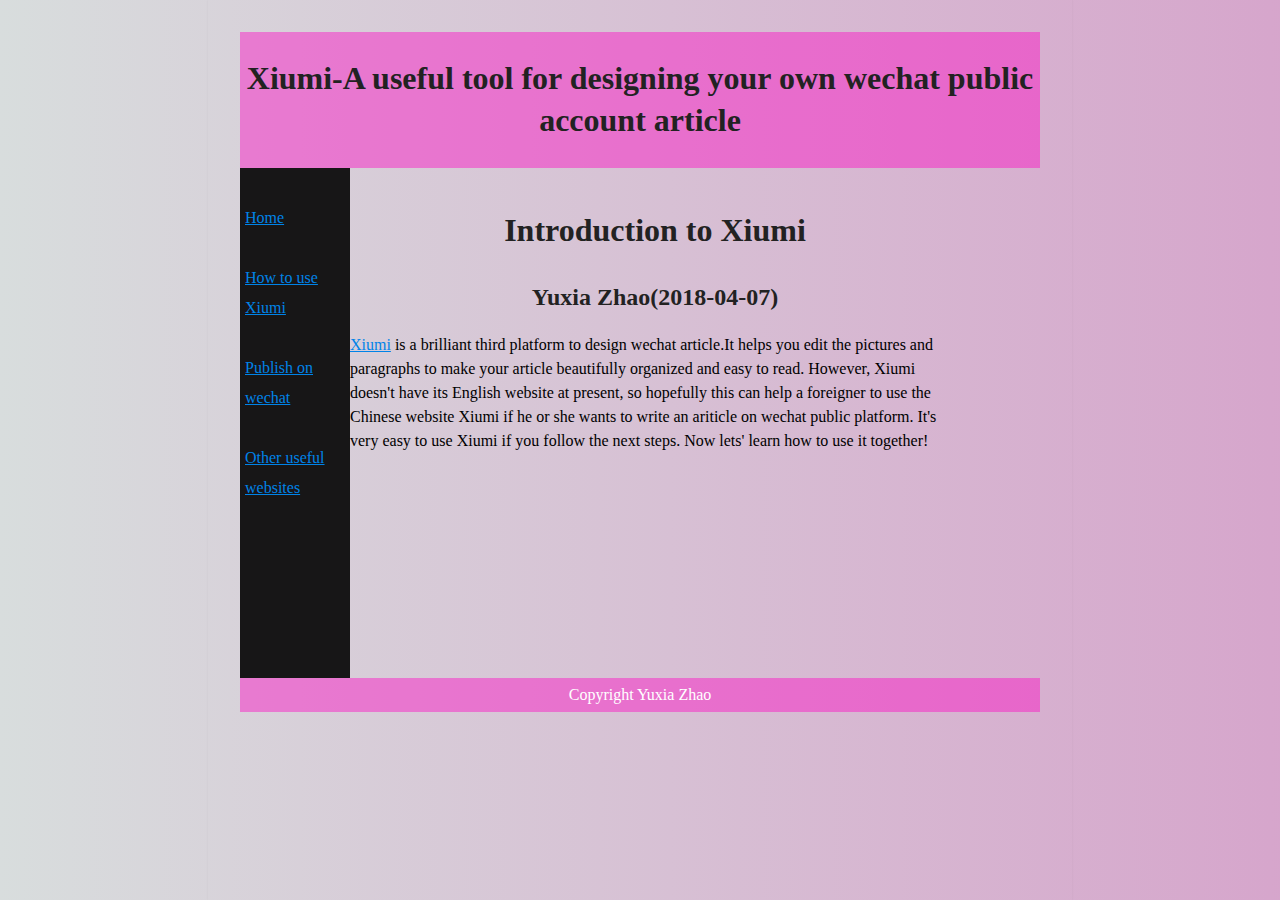
<file: index.html>
<style>
#header {
    background-color:rgba(255, 0, 196, 0.42);
    color:white;
    text-align:center;
    padding:5px;
}
    
#nav {
    line-height:30px;
    background-color:rgba(3, 3, 3, 0.91);
    height:500px;
    width:100px;
    float:left;
    padding:5px; 
}
#section {
    width:700px;
    float:center;
    padding:20px; 
}
#footer {
    background-color:rgba(255, 0, 196, 0.42);
    color:white;
    clear:both;
    text-align:center;
    padding:5px; 
}
</style>

<body>

<div id="header">
<h1>Xiumi-A useful tool for designing your own wechat public account article</h1>
</div>

<div id="nav">
<br><a href="home.html">Home</a><br>
<br><a href="how2useXiumi.html">How to use Xiumi</a><br>
<br><a href="publish.html">Publish on wechat</a><br>
	<br><a href="otherwebsites.html">Other useful websites</a><br>
</div>

<div id="section">
<head>
<link rel="stylesheet" type="text/css" href="zhao.css">
</head>
          <h1>Introduction to Xiumi</h1>
    <h2>Yuxia Zhao(2018-04-07)</h2>
    <p><a href='https://xiumi.us/#/'>Xiumi</a> is a brilliant third platform to design wechat article.It helps you edit the pictures and paragraphs to make your article beautifully organized and easy to read. However, Xiumi doesn't have its English website at present, so hopefully this can help a foreigner to use the Chinese website Xiumi if he or she wants to write an ariticle on wechat public platform. It's very easy to use Xiumi if you follow the next steps. Now lets' learn how to use it together!</p>
   
</div>

<div id="footer">
Copyright Yuxia Zhao
</div>

</body>
</file>
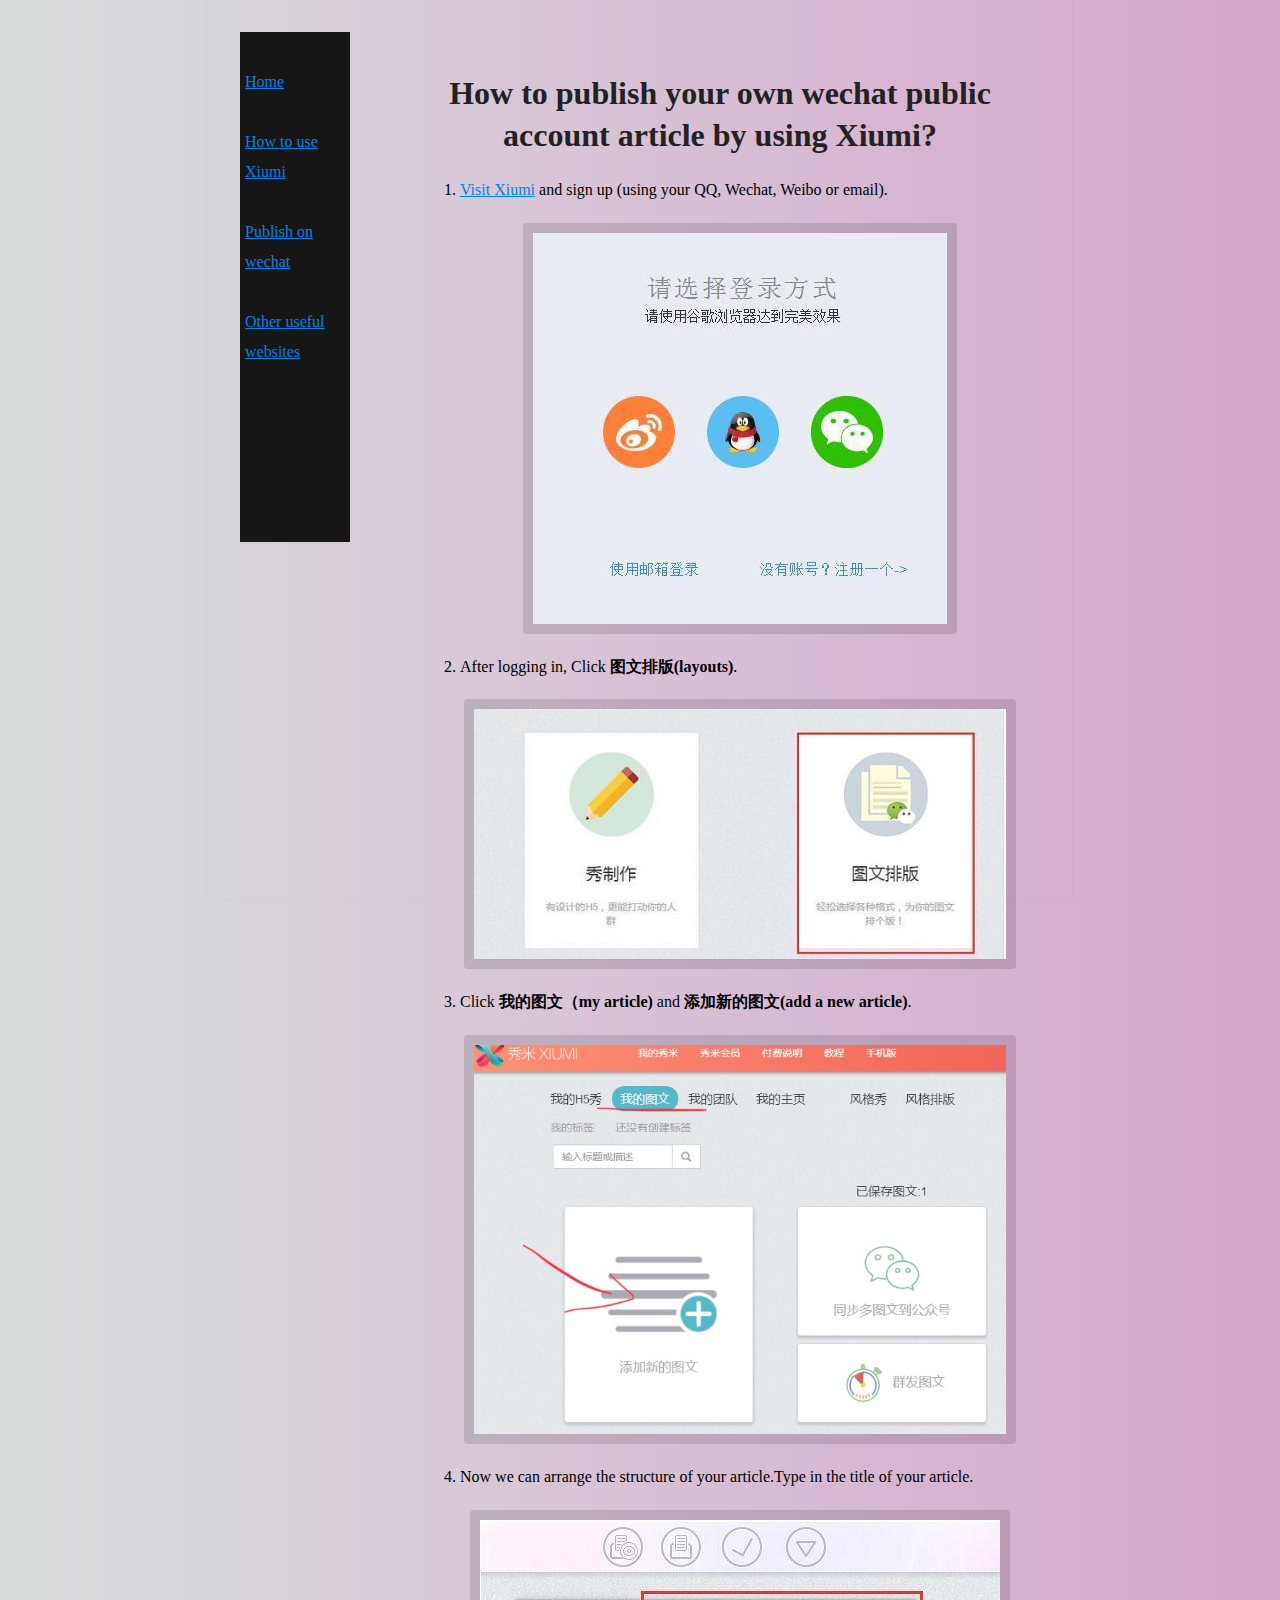
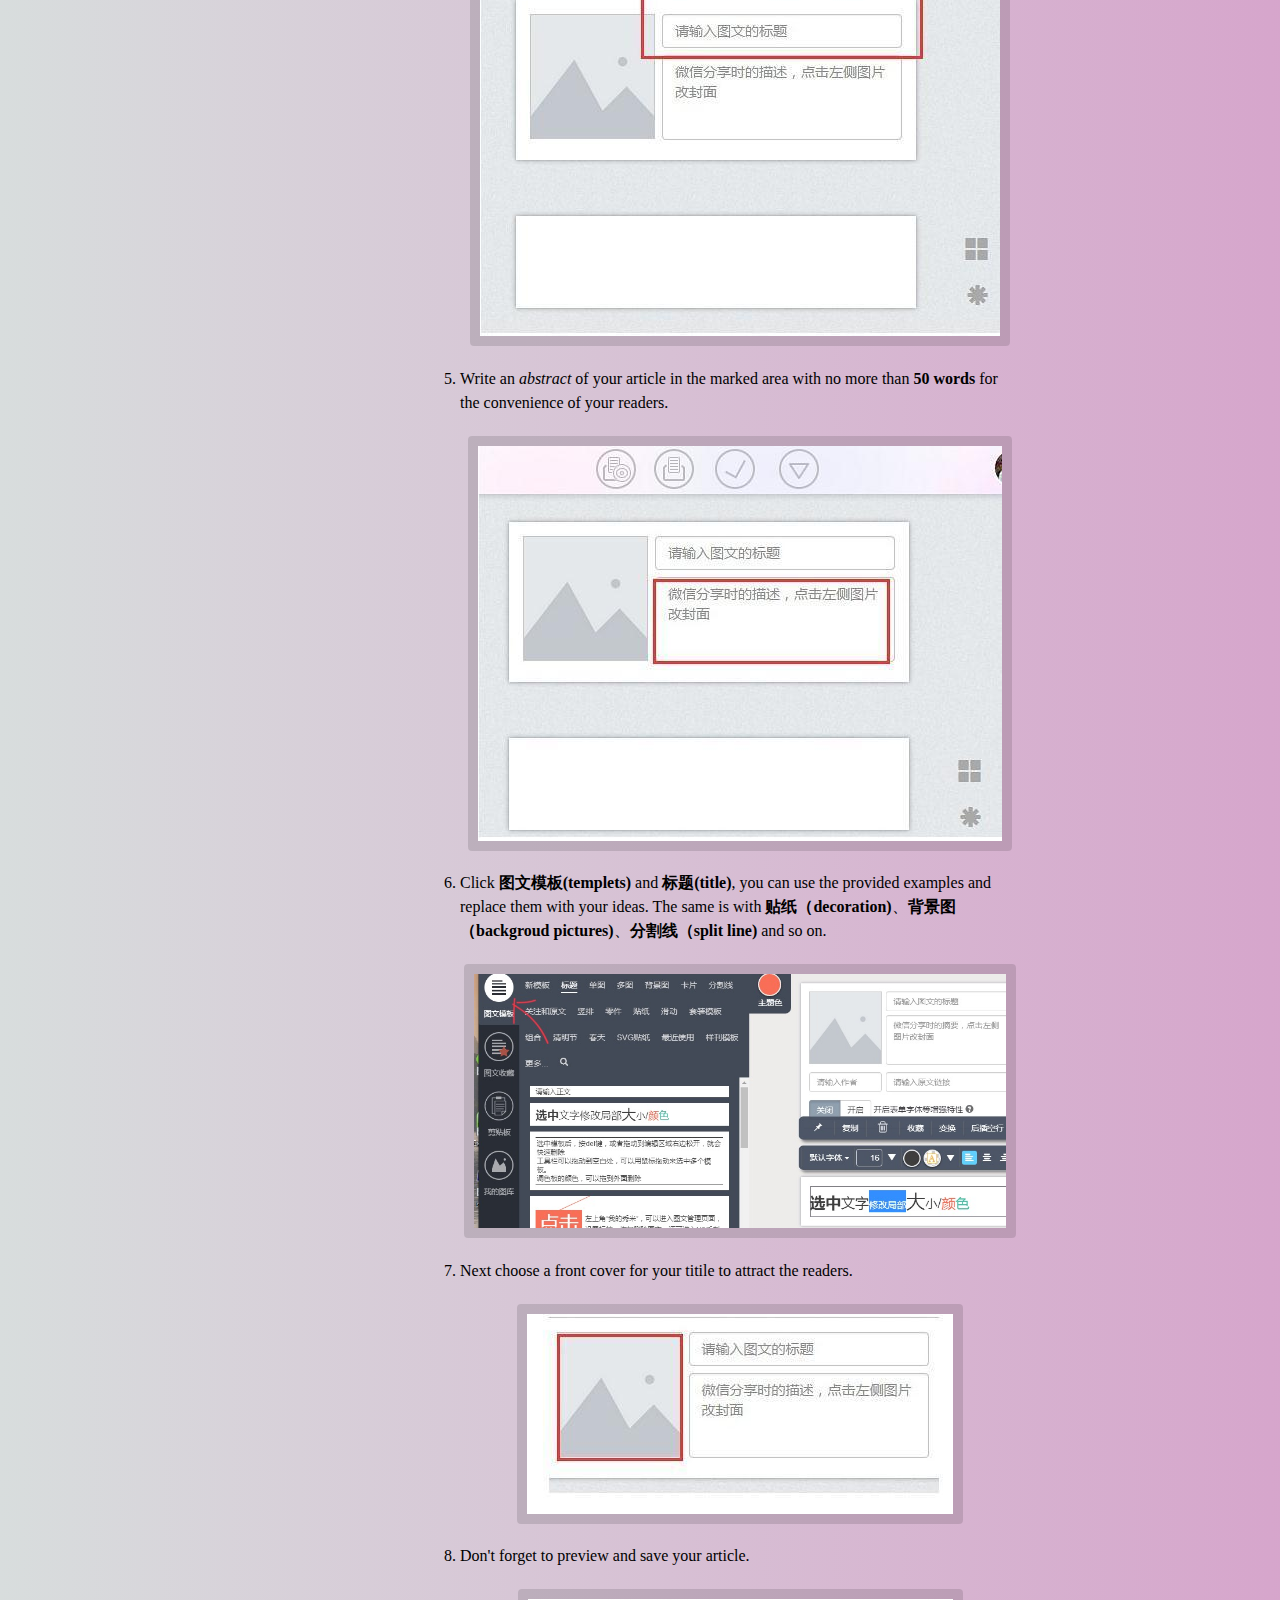
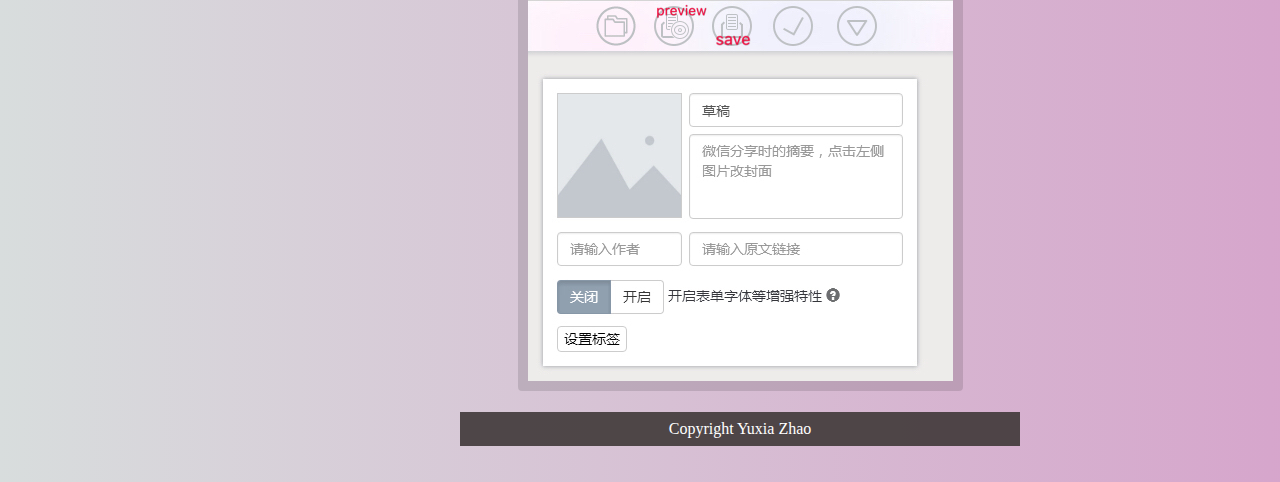
<file: how2useXiumi.html>
<style>
    
#nav {
    line-height:30px;
    background-color:rgba(3, 3, 3, 0.91);
    height:500px;
    width:100px;
    float:left;
    padding:5px; 
}
#section {
    width:600px;
    float:right;
    padding:20px; 
}
#footer {
    background-color:rgba(64, 57, 57, 0.91);
    color:white;
    clear:both;
    text-align:center;
    padding:5px; 
}
</style>

<body>

<div id="nav">
<br><a href="home.html">Home</a><br>
<br><a href="how2useXiumi.html">How to use Xiumi</a><br>
<br><a href="publish.html">Publish on wechat</a><br>
	<br><a href="otherwebsites.html">Other useful websites</a><br>
</div>

<div id="section">
    <head>
<link rel="stylesheet" type="text/css" href="zhao.css">
</head>
          <h1>How to publish your own wechat public account article by using Xiumi?</h1>

   <ol>
        <li><p><a href='https://xiumi.us/#/'>Visit Xiumi</a> and sign up (using your QQ, Wechat, Weibo or email).</p>
            <p><img src='images/01log%20in.png' alt='' /></p></li>
        <li>
            <p>After logging in, Click <strong>图文排版(layouts)</strong>. 
        </li>
        <p><img src='images/02start.png' alt='' /></p>
        <li>
            <p>Click <strong>我的图文（my article)</strong> and <strong>添加新的图文(add a new article)</strong>.</p>
        </li>
        <p><img src='images/03%E6%88%91%E7%9A%84%E5%9B%BE%E6%96%87.png' alt='' /></p>
        <li>Now we can arrange the structure of your article.Type in the title of your article.</li>
        <p><img src='images/04标题.png' alt='' /></p>
        <li>Write an <em>abstract</em> of your article in the marked area with no more than<strong> 50 words</strong> for the convenience of your readers.</li>
        <p><img src='images/05摘要.jpg' alt='' /></p>
        <li>Click <strong>图文模板(templets)</strong> and <strong>标题(title)</strong>, you can use the provided examples and replace them with your ideas. The same is with<strong> 贴纸（decoration)</strong>、<strong>背景图（backgroud pictures)</strong>、<strong>分割线（split line)</strong> and so on. </li>
        <p><img src='images/06%E6%A8%A1%E6%9D%BF.png' alt='' /></p>
        <li>Next choose a front cover for your titile to attract the readers. </li>
        <p><img src='images/07背景.jpg' alt='' /></p>
        <li>Don't forget to preview and save your article. </li>
        <p><img src='images/08保存.png' alt='' /></p>
           <div id="footer">
Copyright Yuxia Zhao
</div>
</file>
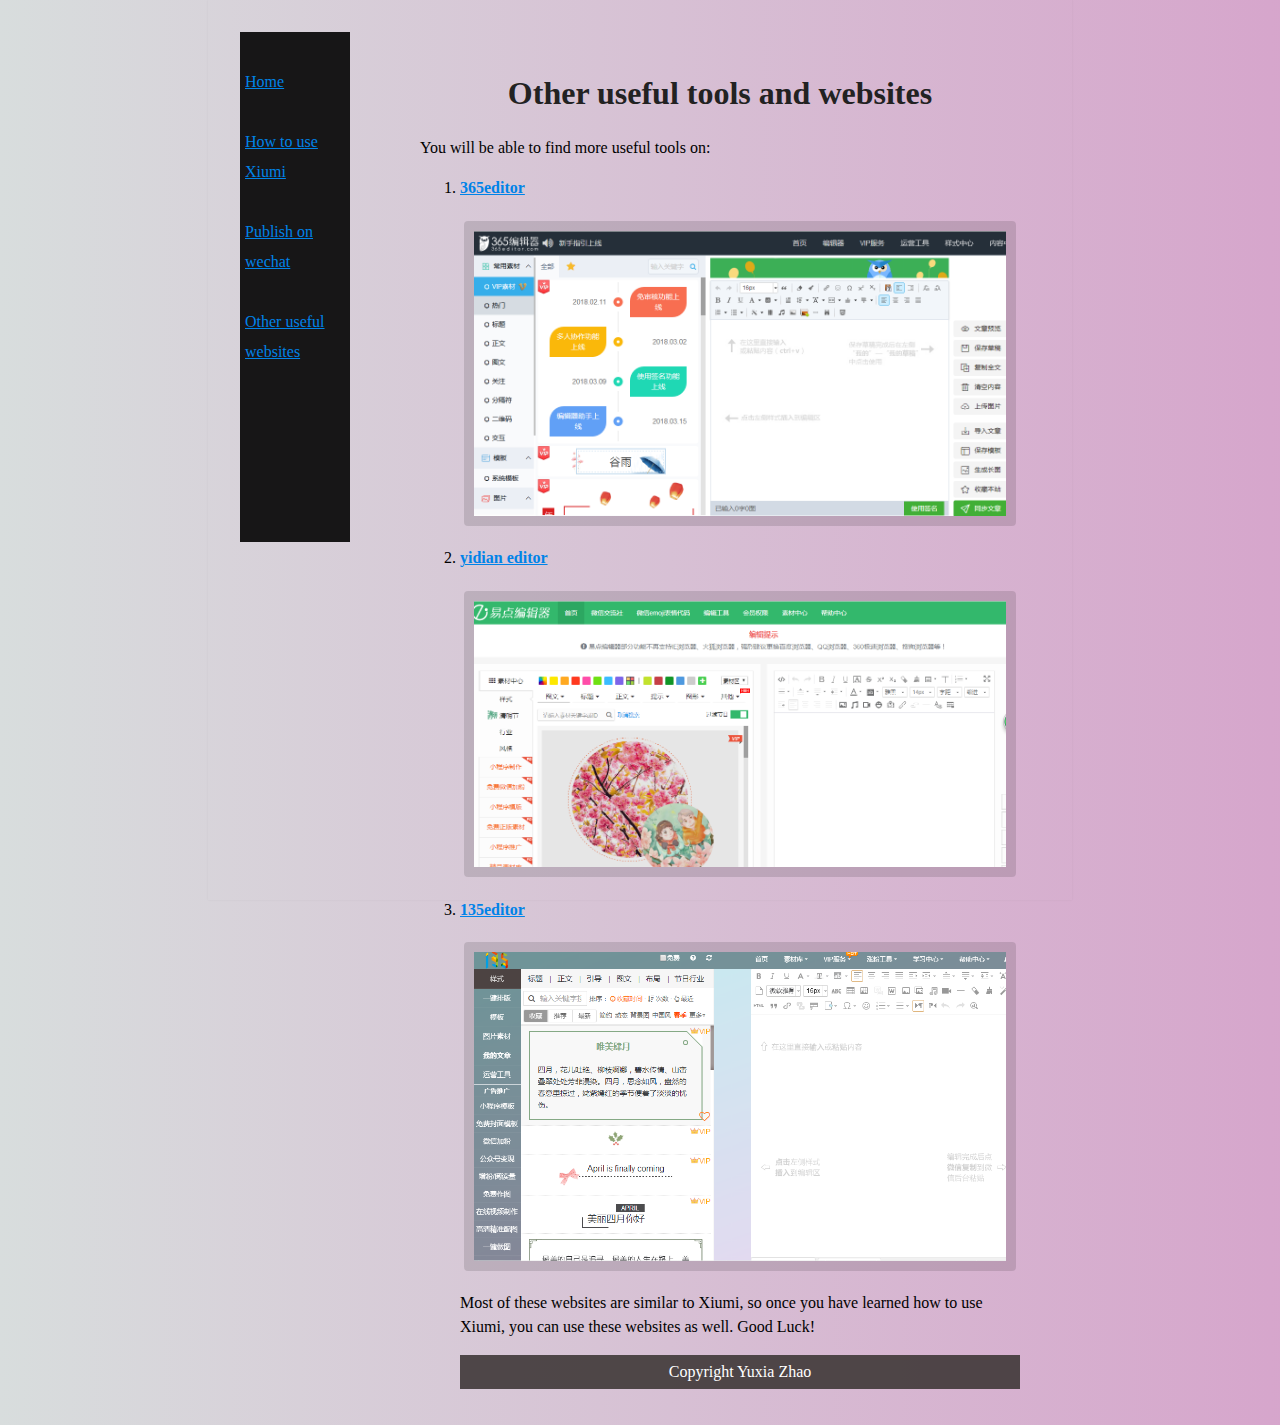
<file: otherwebsites.html>
<style>
    
#nav {
    line-height:30px;
    background-color:rgba(3, 3, 3, 0.91);
    height:500px;
    width:100px;
    float:left;
    padding:5px; 
}
#section {
    width:600px;
    float:right;
    padding:20px; 
}
#footer {
    background-color:rgba(64, 57, 57, 0.91);
    color:white;
    clear:both;
    text-align:center;
    padding:5px; 
}
</style>

<body>

<div id="nav">
<br><a href="home.html">Home</a><br>
<br><a href="how2useXiumi.html">How to use Xiumi</a><br>
<br><a href="publish.html">Publish on wechat</a><br>
	<br><a href="otherwebsites.html">Other useful websites</a><br>
</div>

<div id="section">
<head>
<link rel="stylesheet" type="text/css" href="zhao.css">
</head>
   <h1>Other useful tools and websites</h1>
<p>You will be able to find more useful tools on:</p>
<ol>
    <li><strong><a href='http://www.365editor.com/?f=b'>365editor</a></strong></li>
    <p><img src='images/12editor.png' alt='' /></p>
    <li><strong><a href='http://www.wxeditor.com/'>yidian editor</a></strong></li>
    <p><img src='images/13editor.png' alt='' /></p>
     <li><strong><a href='http://www.135editor.com/'>135editor</a></strong></li>
    <p><img src='images/14editor.png' alt=''/></p>
    <p>Most of these websites are similar to Xiumi, so once you have learned how to use Xiumi, you can use these websites as well. Good Luck!</p>
   <div id="footer">
Copyright Yuxia Zhao
</div>
</file>
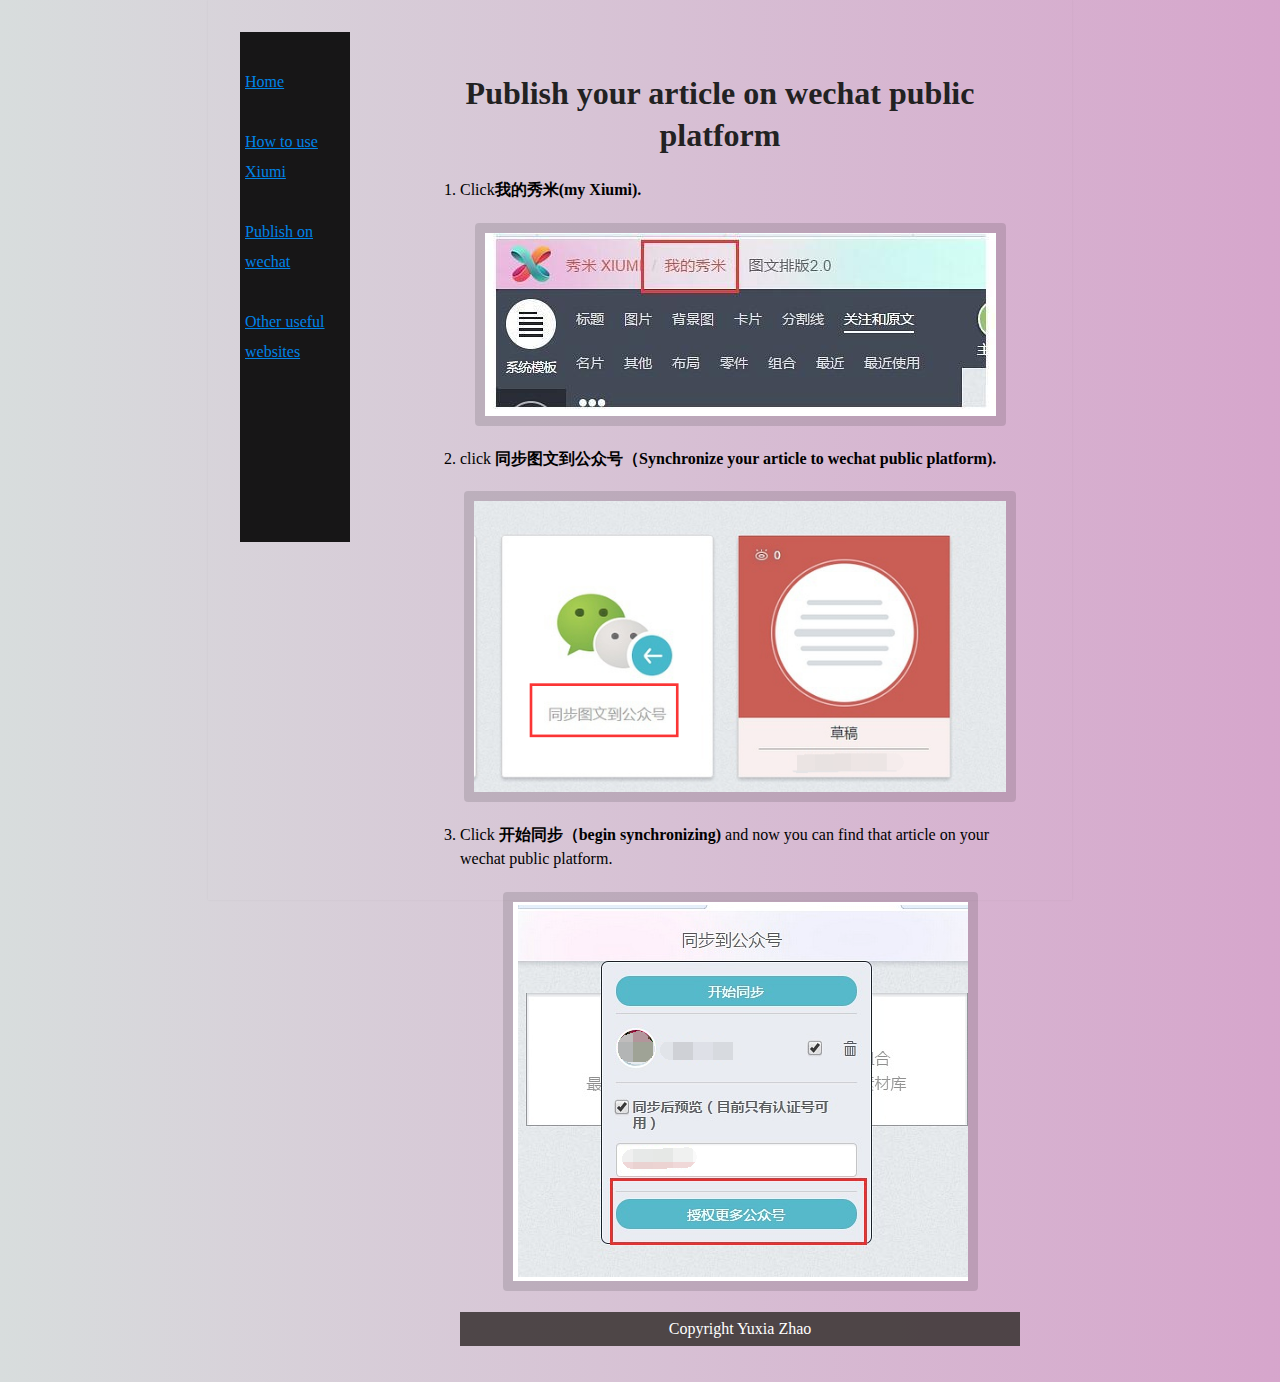
<file: publish.html>
<style>
    
#nav {
    line-height:30px;
    background-color:rgba(3, 3, 3, 0.91);
    height:500px;
    width:100px;
    float:left;
    padding:5px; 
}
#section {
    width:600px;
    float:right;
    padding:20px; 
}
#footer {
    background-color:rgba(64, 57, 57, 0.91);
    color:white;
    clear:both;
    text-align:center;
    padding:5px; 
}
</style>

<body>

<div id="nav">
<br><a href="home.html">Home</a><br>
<br><a href="how2useXiumi.html">How to use Xiumi</a><br>
<br><a href="publish.html">Publish on wechat</a><br>
	<br><a href="otherwebsites.html">Other useful websites</a><br>
</div>

<div id="section">
<head>
<link rel="stylesheet" type="text/css" href="zhao.css">
</head>
  <h1>Publish your article on wechat public platform</h1>
<ol>
<li>Click<strong>我的秀米(my Xiumi).</strong></li>
    <p><img src='images/09%E5%90%8C%E6%AD%A5%E5%BE%AE%E4%BF%A1.jpg' alt='' /></p>
    <li>click <strong>同步图文到公众号（Synchronize your article to wechat public platform).</strong></li>
    <p><img src='images/10微信.png' alt='' /></p>
    <li>Click <strong>开始同步（begin synchronizing)</strong> and now you can find that article on your wechat public platform.</li>
    <p><img src='images/11微信.png' alt='' /></p>
    <div id="footer">
Copyright Yuxia Zhao
</div>
</file>
<file: zhao.css>
html {
    background: rgba(214, 169, 169, 0.06);
    background-image: linear-gradient(270deg, rgba(199, 133, 186, 0.72) 0%, rgb(216, 221, 221) 100%);
}

body {
    background: ="rgb(224, 162, 89)";
    box-shadow: 0 0 2px rgba(0, 0, 0, 0.06);
    color:="rgb(0,0,0)";
    font-family: "Times New Roman", Helvetica, Arial, sans-serif;
    font-size: 16px;
    line-height: 1.5;
    margin: 0 auto;
    max-width: 800px;
    padding: 2em 2em 4em;
}

h1, h2, h3, h4, h5, h6 {
    color: #222;
    font-weight: 700;
    line-height: 1.3;
    text-align: center;
}

h2 {
    margin-top: 1.3em;
}

a {
    color: #0083e8;
}

b, strong {
    font-weight: 700;
}

samp {
    display: none;
}

img {
    animation: colorize 2s cubic-bezier(0, 0, .78, .36) 1;
    background: transparent;
    border: 10px solid rgba(0, 0, 0, 0.12);
    border-radius: 4px;
    display: block;
    margin: 1.3em auto;
    max-width: 95%;
}

@keyframes colorize {
    0% {
        -webkit-filter: grayscale(100%);
        filter: grayscale(100%);
    }
    100% {
        -webkit-filter: grayscale(0%);
        filter: grayscale(0%);
    }
}
</file>
